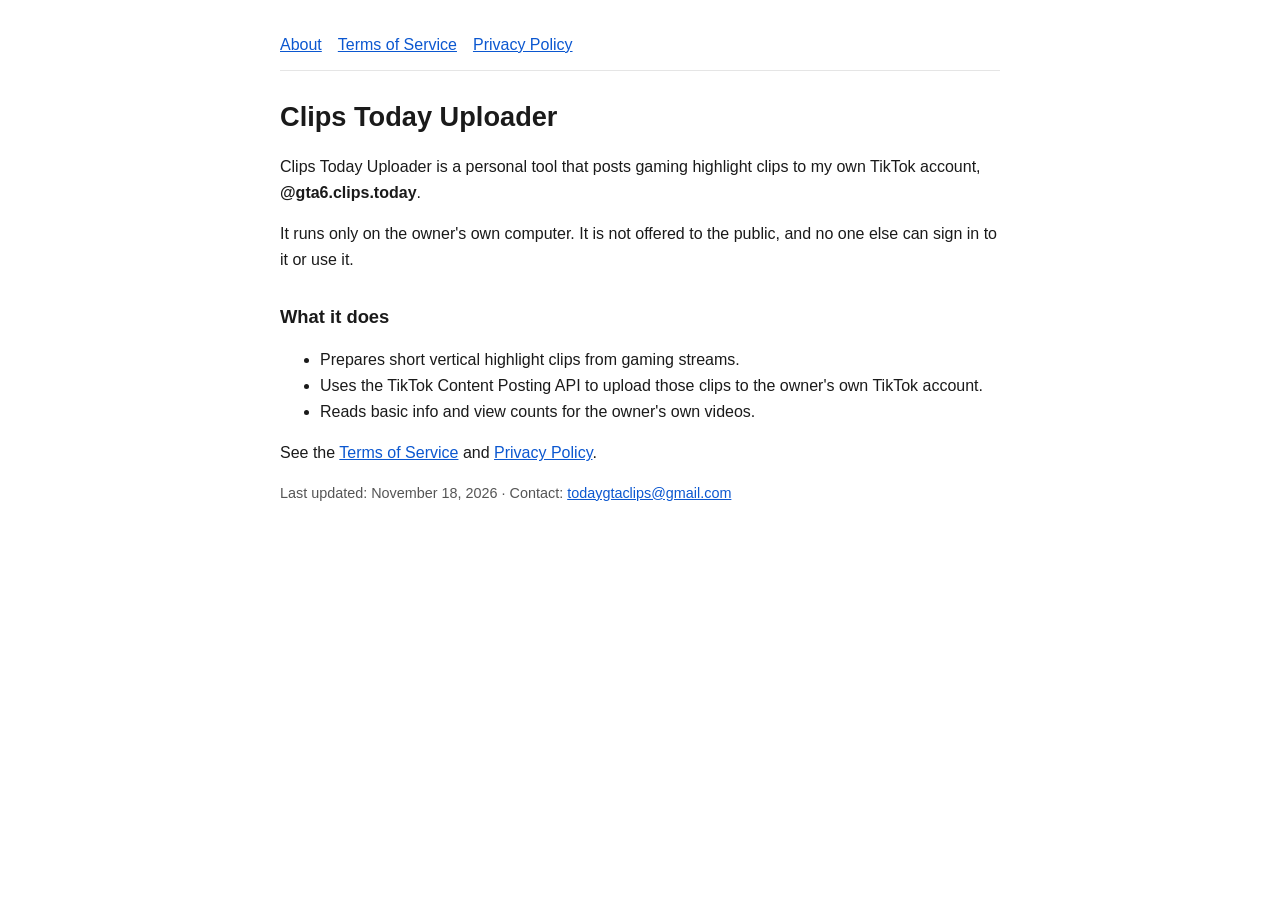
<file: index.html>
<!doctype html>
<html lang="en"><head><meta charset="utf-8"><meta name="viewport" content="width=device-width,initial-scale=1">
<title>Clips Today Uploader</title><link rel="stylesheet" href="style.css"></head>
<body><main>
<nav><a href="index.html">About</a><a href="terms.html">Terms of Service</a><a href="privacy.html">Privacy Policy</a></nav>
<h1>Clips Today Uploader</h1>
<p>Clips Today Uploader is a personal tool that posts gaming highlight clips to my own TikTok account, <strong>@gta6.clips.today</strong>.</p>
<p>It runs only on the owner's own computer. It is not offered to the public, and no one else can sign in to it or use it.</p>
<h2>What it does</h2>
<ul>
<li>Prepares short vertical highlight clips from gaming streams.</li>
<li>Uses the TikTok Content Posting API to upload those clips to the owner's own TikTok account.</li>
<li>Reads basic info and view counts for the owner's own videos.</li>
</ul>
<p>See the <a href="terms.html">Terms of Service</a> and <a href="privacy.html">Privacy Policy</a>.</p>
<p class="muted">Last updated: November 18, 2026 · Contact: <a href="mailto:todaygtaclips@gmail.com">todaygtaclips@gmail.com</a></p>
</main></body></html>
</file>
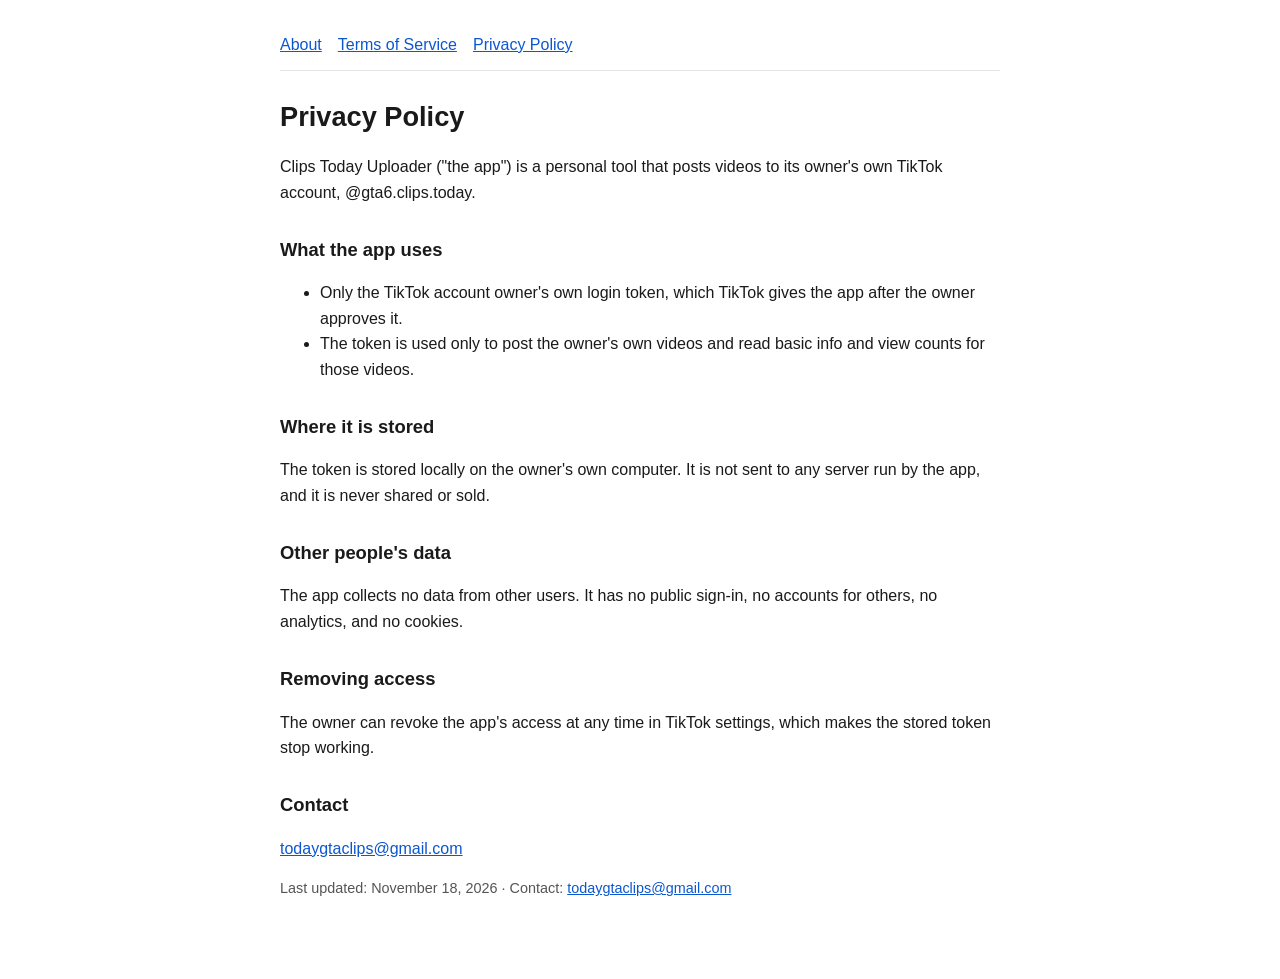
<file: privacy.html>
<!doctype html>
<html lang="en"><head><meta charset="utf-8"><meta name="viewport" content="width=device-width,initial-scale=1">
<title>Privacy Policy</title><link rel="stylesheet" href="style.css"></head>
<body><main>
<nav><a href="index.html">About</a><a href="terms.html">Terms of Service</a><a href="privacy.html">Privacy Policy</a></nav>
<h1>Privacy Policy</h1>
<p>Clips Today Uploader ("the app") is a personal tool that posts videos to its owner's own TikTok account, @gta6.clips.today.</p>
<h2>What the app uses</h2>
<ul>
<li>Only the TikTok account owner's own login token, which TikTok gives the app after the owner approves it.</li>
<li>The token is used only to post the owner's own videos and read basic info and view counts for those videos.</li>
</ul>
<h2>Where it is stored</h2>
<p>The token is stored locally on the owner's own computer. It is not sent to any server run by the app, and it is never shared or sold.</p>
<h2>Other people's data</h2>
<p>The app collects no data from other users. It has no public sign-in, no accounts for others, no analytics, and no cookies.</p>
<h2>Removing access</h2>
<p>The owner can revoke the app's access at any time in TikTok settings, which makes the stored token stop working.</p>
<h2>Contact</h2>
<p><a href="mailto:todaygtaclips@gmail.com">todaygtaclips@gmail.com</a></p>
<p class="muted">Last updated: November 18, 2026 · Contact: <a href="mailto:todaygtaclips@gmail.com">todaygtaclips@gmail.com</a></p>
</main></body></html>
</file>
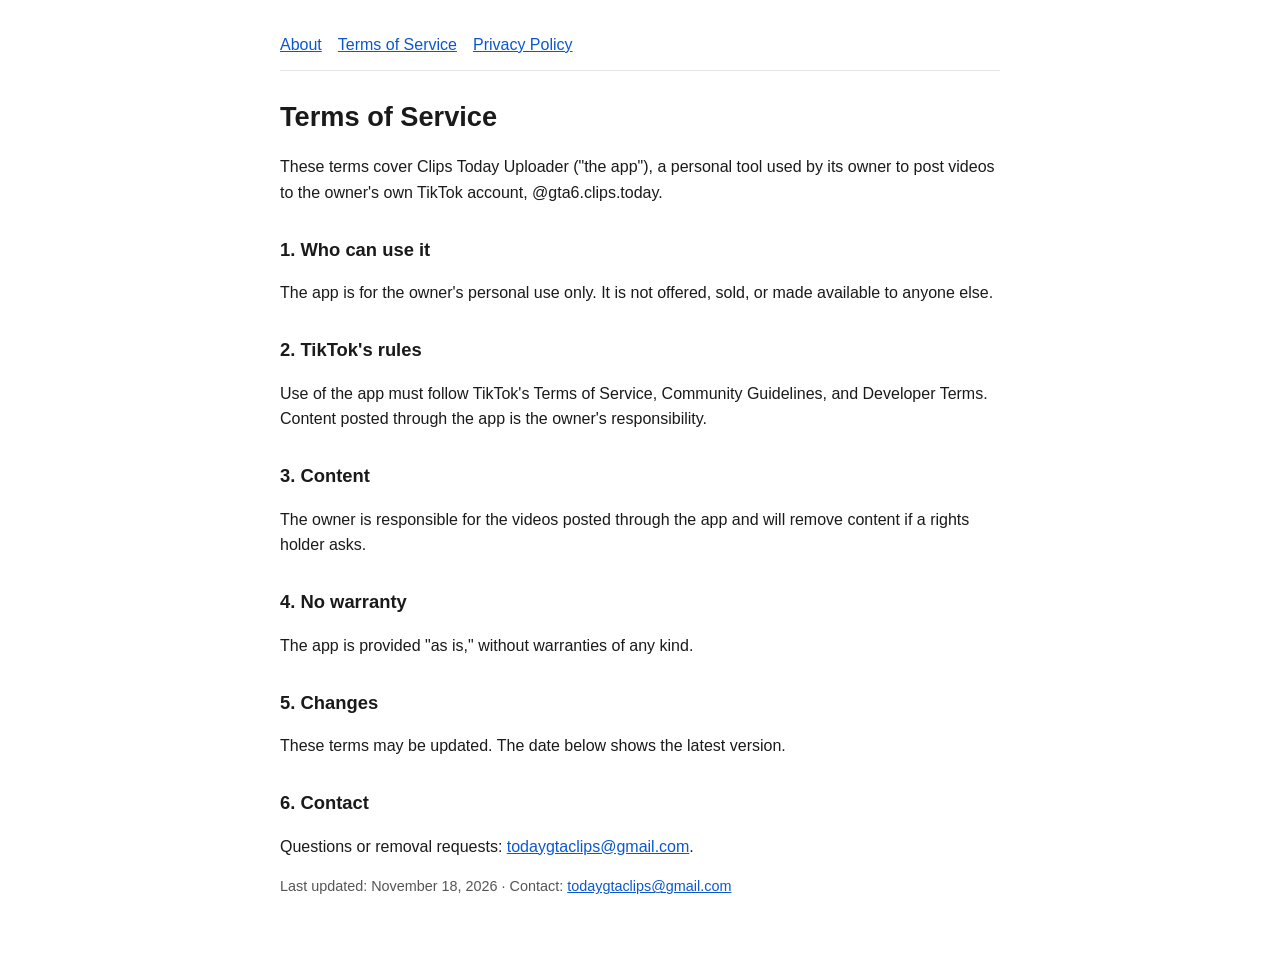
<file: terms.html>
<!doctype html>
<html lang="en"><head><meta charset="utf-8"><meta name="viewport" content="width=device-width,initial-scale=1">
<title>Terms of Service</title><link rel="stylesheet" href="style.css"></head>
<body><main>
<nav><a href="index.html">About</a><a href="terms.html">Terms of Service</a><a href="privacy.html">Privacy Policy</a></nav>
<h1>Terms of Service</h1>
<p>These terms cover Clips Today Uploader ("the app"), a personal tool used by its owner to post videos to the owner's own TikTok account, @gta6.clips.today.</p>
<h2>1. Who can use it</h2>
<p>The app is for the owner's personal use only. It is not offered, sold, or made available to anyone else.</p>
<h2>2. TikTok's rules</h2>
<p>Use of the app must follow TikTok's Terms of Service, Community Guidelines, and Developer Terms. Content posted through the app is the owner's responsibility.</p>
<h2>3. Content</h2>
<p>The owner is responsible for the videos posted through the app and will remove content if a rights holder asks.</p>
<h2>4. No warranty</h2>
<p>The app is provided "as is," without warranties of any kind.</p>
<h2>5. Changes</h2>
<p>These terms may be updated. The date below shows the latest version.</p>
<h2>6. Contact</h2>
<p>Questions or removal requests: <a href="mailto:todaygtaclips@gmail.com">todaygtaclips@gmail.com</a>.</p>
<p class="muted">Last updated: November 18, 2026 · Contact: <a href="mailto:todaygtaclips@gmail.com">todaygtaclips@gmail.com</a></p>
</main></body></html>
</file>
<file: style.css>
:root{--bg:#fff;--fg:#1a1a1a;--muted:#555;--link:#0b57d0;--line:#e5e5e5}
@media (prefers-color-scheme:dark){:root{--bg:#121212;--fg:#ececec;--muted:#aaa;--link:#8ab4f8;--line:#2a2a2a}}
body{margin:0;background:var(--bg);color:var(--fg);font:16px/1.6 -apple-system,BlinkMacSystemFont,"Segoe UI",Roboto,sans-serif}
main{max-width:720px;margin:0 auto;padding:32px 16px 64px}
nav{display:flex;gap:16px;border-bottom:1px solid var(--line);padding-bottom:12px;margin-bottom:24px}
a{color:var(--link)}h1{font-size:1.7rem;margin:.2em 0}h2{font-size:1.15rem;margin-top:1.6em}
.muted{color:var(--muted);font-size:.9rem}
</file>
